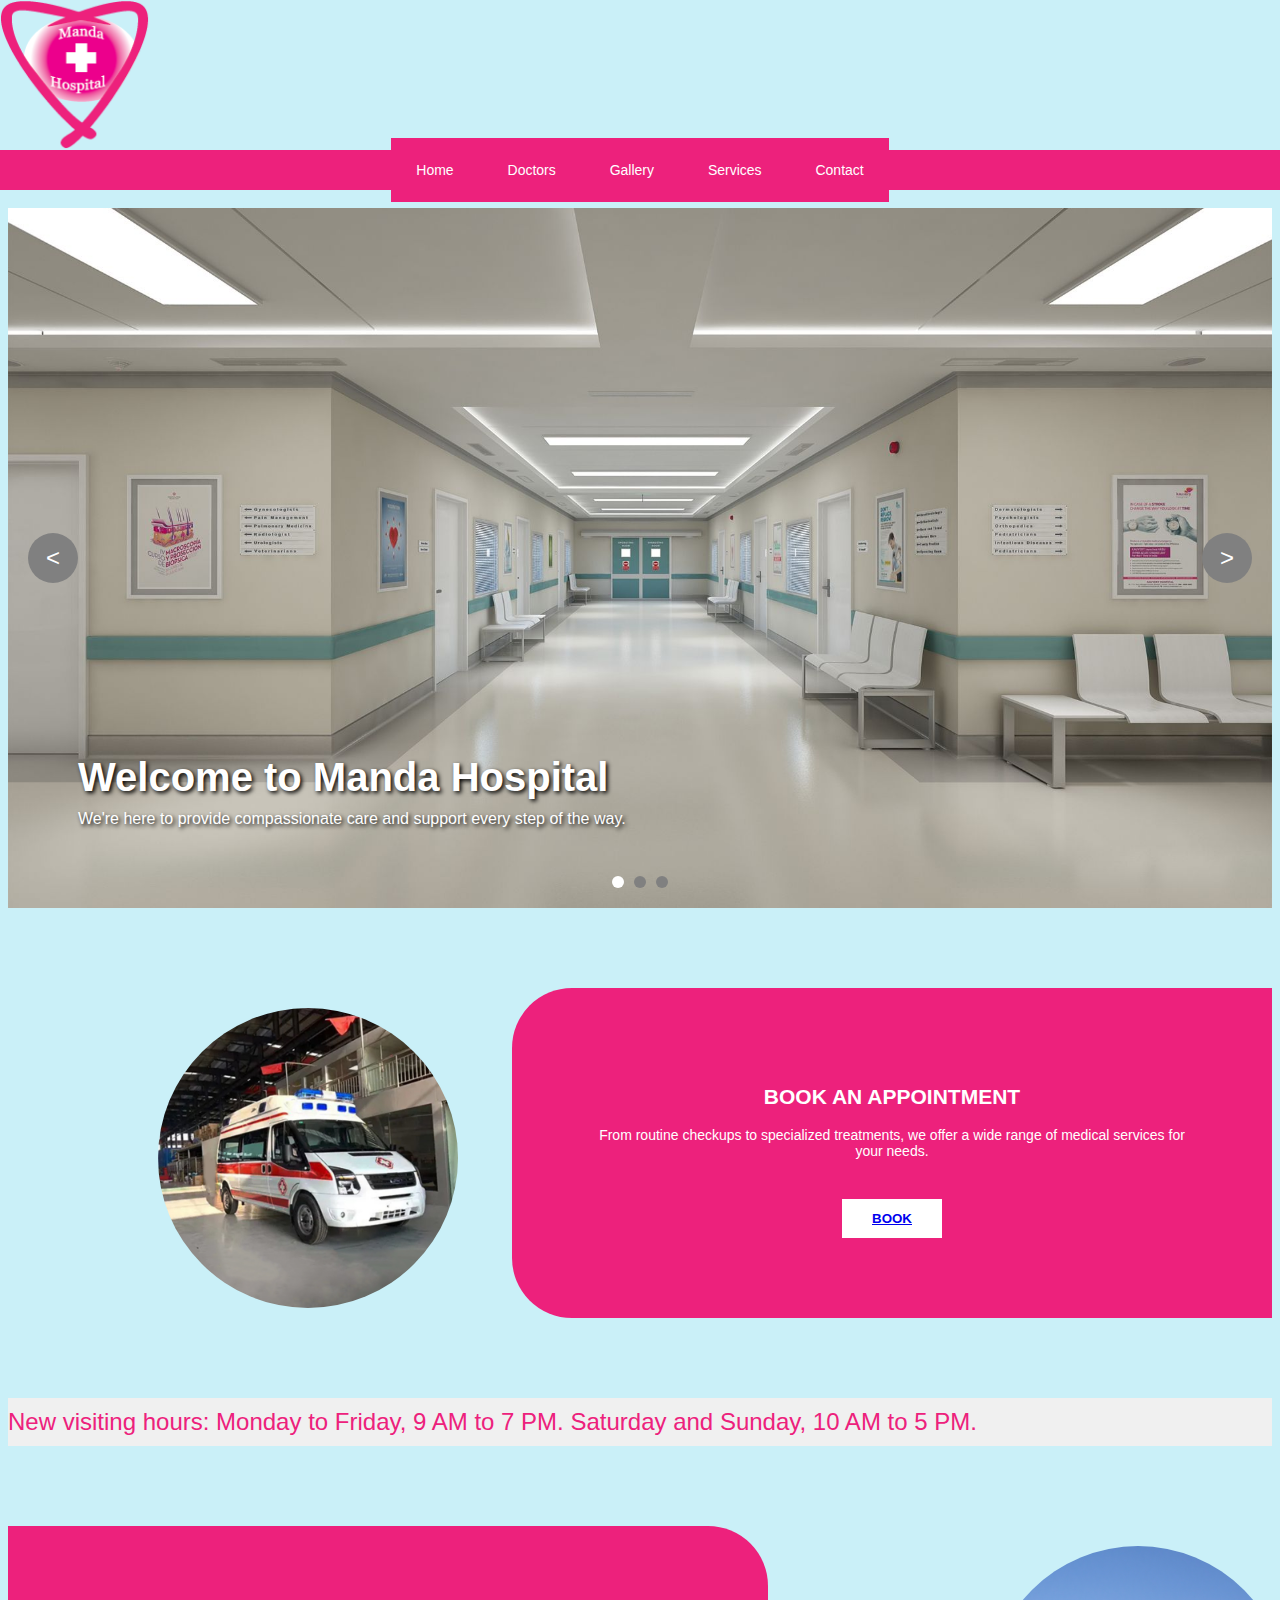
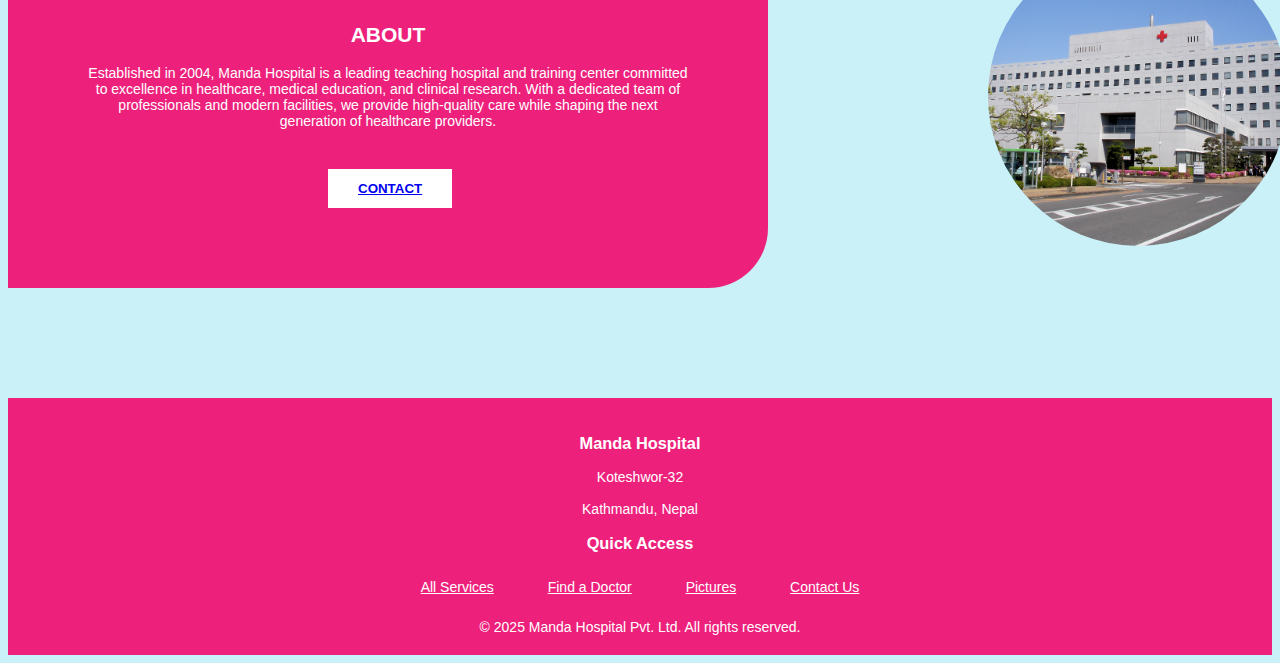
<file: index.html>
<!DOCTYPE html>
<html lang="en">
<head>
  <meta charset="UTF-8">
  <meta name="viewport" content="width=device-width, initial-scale=1.0">
  <title>Manda Hospital</title>
  <link rel="stylesheet" href="index.css">

</head>
<body>
    <header>
        <img src="Manda Hospital.png" alt="Website Logo" id="logo">
        <nav>
            <ul>
                <li><a href="index.html"><p>Home</p></a></li>
                <li><a href="doctors.html">Doctors</a></li>
                <li><a href="gallery.html">Gallery</a></li>
                <li><a href="services.html">Services</a></li>
                <li><a href="contact.html">Contact</a></li>
            </ul>
        </nav>
    </header>
    <!-- banner-slider.html -->
<div class="banner-slider-container">
    <div class="banner-slider-wrapper" id="bannerSlider">
      <div class="banner-slide">
        <img src="hospital passage banner.jpg" alt="Hospital Passage">
        <div class="banner-content">
          <h2>Welcome to Manda Hospital</h2>
          <p>We're here to provide compassionate care and support every step of the way.</p>
        </div>
      </div>
      <div class="banner-slide">
        <img src="doctors banner.jpg" alt="Doctors">
        <div class="banner-content">
          <h2>Expert Medical Team</h2>
          <p>World-class specialists dedicated to your health.</p>
        </div>
      </div>
      <div class="banner-slide">
        <img src="technology banner.jpg" alt="Room">
        <div class="banner-content">
          <h2>Advanced Medical Facilities</h2>
          <p>Latest technology for precise diagnosis and treatment.</p>
        </div>
      </div>
    </div>
    
    <div class="banner-controls">
      <button class="banner-btn prev-btn" id="bannerPrevBtn">&lt;</button>
      <button class="banner-btn next-btn" id="bannerNextBtn">&gt;</button>
    </div>
    
    <div class="banner-indicators" id="bannerIndicators">
      <!-- Indicators will be added by JavaScript -->
    </div>
  </div>
  <div style="display: flex; align-items: left; ">
    <img src="ambulance.jpg" alt="Ambulance" style="width: 300px; height: 300px; border-radius: 50%; object-fit: cover; margin: 100px 0 80px 150px;">
  
  
  <!-- appointment-box.html -->
<div class="appointment-section">
    <div class="appointment-box">
      <h2>BOOK AN APPOINTMENT</h2>
      <p>From routine checkups to specialized treatments, we offer a wide range of medical services for your needs.</p>
      <button id="bookAppointmentBtn" class="book-btn"><a href="services.html #booking">BOOK</a></button>
    </div>
  </div>
</div>

  <!--sliding text-->
  <div class="marquee-container">
    <div class="marquee-text">
        New visiting hours: Monday to Friday, 9 AM to 7 PM. Saturday and Sunday, 10 AM to 5 PM.
    </div>
  </div>
  <!--second img-->
  <div style="display: flex; align-items: right; ">
    
  
  
  <!-- about -->
<div class="about-section">
    <div class="about-box">
      <h2>ABOUT</h2>
      <p>Established in 2004, Manda Hospital is a leading teaching hospital and training center committed to excellence in healthcare, medical education, and clinical research. With a dedicated team of professionals and modern facilities, we provide high-quality care while shaping the next generation of healthcare providers.</p>
      <button id="contactus" class="contactus-btn"><a href="contact.html">CONTACT</a></button>
    </div>
  </div>
  <img src="hospital.jpg" alt="Hospital Building" style="width: 300px; height: 300px; border-radius: 50%; object-fit: cover; margin: 100px 500px 0 220px;">
</div>
   <footer>
    <h3 align="center">Manda Hospital</h3>
    <p align="center">Koteshwor-32<br><br>Kathmandu, Nepal</p>
<div class="footer-links" align="center">
<h3>Quick Access</h3>
<ul>
    <li><a href="services.html"><u>All Services</u></a></li>
    <li><a href="doctors.html"><u>Find a Doctor</u></a></li>
    <li><a href="gallery.html"><u>Pictures</u></a></li>
    <li><a href="contact.html"><u>Contact Us</u></a></li>
</ul>
</div>        
    <div class="footer-container">
        <p>© 2025 Manda Hospital Pvt. Ltd. All rights reserved.</p>
        
    </div>
   </footer>
   <script src="index.js"></script>
   </body>
   </html>
</file>
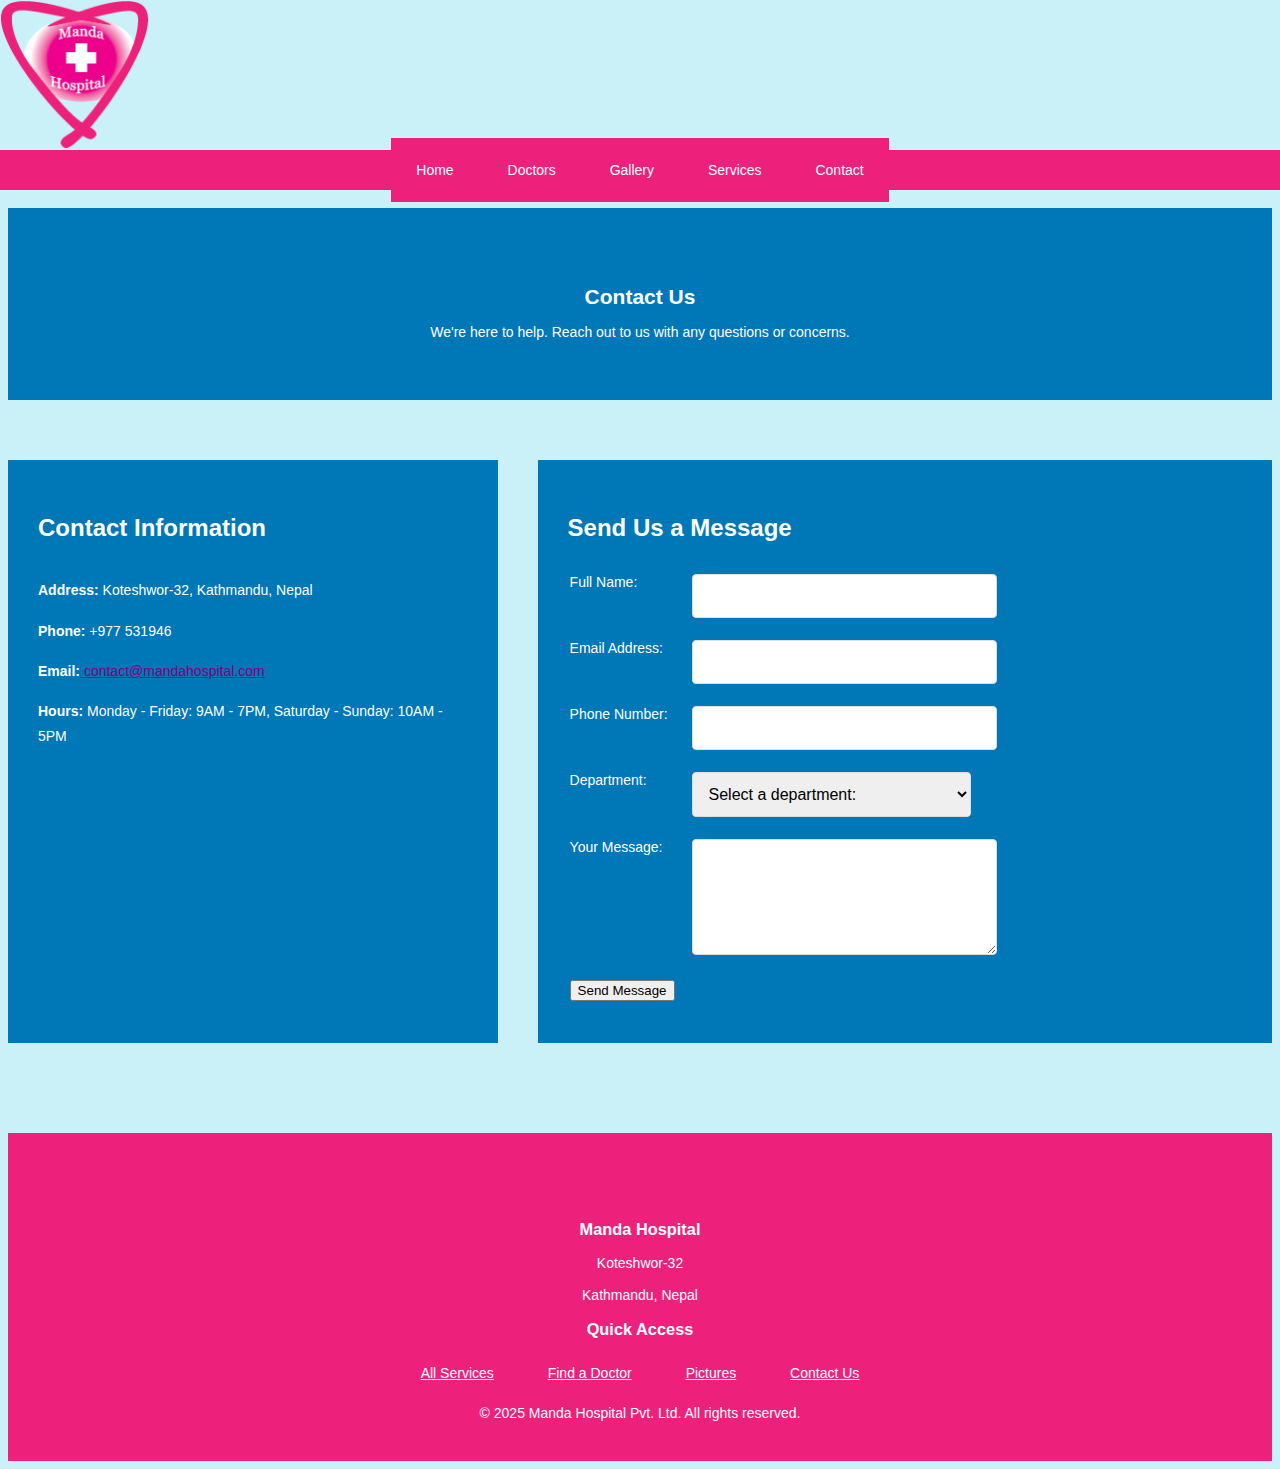
<file: contact.html>
<!DOCTYPE html>
<html lang="en">
<head>
  <meta charset="UTF-8">
  <meta name="viewport" content="width=device-width, initial-scale=1.0">
  <title>Contact</title>
  <link rel="stylesheet" href="contact.css">
</head>
<body>
    <header>
        <img src="Manda Hospital.png" alt="Website Logo" id="logo">
        <nav>
            <ul>
                <li><a href="index.html"><p>Home</p></a></li>
                <li><a href="doctors.html">Doctors</a></li>
                <li><a href="gallery.html">Gallery</a></li>
                <li><a href="services.html">Services</a></li>
                <li><a href="contact.html">Contact</a></li>
            </ul>
        </nav>
    </header>
    <main>
        <section class="contact-box">
            <div class="container">
                <h2>Contact Us</h2>
                <p>We're here to help. Reach out to us with any questions or concerns.</p>
            </div>
        </section>

        <section class="contact-info">
            <div class="container">
                <div class="info-box">
                    <h3>Contact Information</h3>
                    <br>
                    <div class="info-item">
                        <strong>Address:</strong> Koteshwor-32, Kathmandu, Nepal
                    </div>
                    <div class="info-item">
                        <strong>Phone:</strong> +977 531946
                    </div>
                    <div class="info-item">
                        <strong>Email:</strong><a href="mailto:contact@mandahospital.com" style="color: purple;"> contact@mandahospital.com</a> 
                    </div>
                    <div class="info-item">
                        <strong>Hours:</strong> Monday - Friday: 9AM - 7PM,
                        Saturday - Sunday: 10AM - 5PM<br>                        
                    </div>
                </div>

                <div class="form-box">
                    <h3>Send Us a Message</h3>
                    <form id="contactForm" action="messagereceived.html" target="_blank">
                        <table class="contact-table">
                            <tr>
                                <td><label for="name">Full Name:</label></td>
                                <td><input type="text" id="name" name="name" required></td>
                            </tr>
                            <tr>
                                <td><label for="email">Email Address:</label></td>
                                <td><input type="email" id="email" name="email" required></td>
                            </tr>
                            <tr>
                                <td><label for="phone">Phone Number:</label></td>
                                <td><input type="tel" id="phone" name="phone"></td>
                            </tr>
                            <tr>
                                <td><label for="department">Department:</label></td>
                                <td>
                                    <select id="department" name="department">
                                        <option value="">Select a department:</option>
                                        <option value="dermatology">Dermatology</option>
                                        <option value="ent">ENT</option>
                                        <option value="cardiology">Cardiology</option>
                                        <option value="gynaecology">Gynaecology</option>
                                        <option value="feedback">Feedback</option>
                                    </select>
                                </td>
                            </tr>
                            <tr>
                                <td><label for="message">Your Message:</label></td>
                                <td><textarea id="message" name="message" rows="5" required></textarea></td>
                            </tr>
                            <tr>
                                <td colspan="1" class="submit-row">
                                    <button type="submit" class="btn">Send Message</button>
                                </td>
                            </tr>
                        </table>
                    </form>
                </div>
            </div>
        </section>
        </section>

    </main>

    <footer>
   <footer>
    <h3 align="center">Manda Hospital</h3>
    <p align="center">Koteshwor-32<br><br>Kathmandu, Nepal</p>
<div class="footer-links" align="center">
<h3>Quick Access</h3>
<ul>
    <li><a href="services.html"><u>All Services</u></a></li>
    <li><a href="doctors.html"><u>Find a Doctor</u></a></li>
    <li><a href="gallery.html"><u>Pictures</u></a></li>
    <li><a href="contact.html"><u>Contact Us</u></a></li>
</ul>
</div>        
    <div class="footer-container">
        <p>© 2025 Manda Hospital Pvt. Ltd. All rights reserved.</p>
        
    </div>
   </footer>
   <script src="contact.js"></script>
   </body>
   </html>
</file>
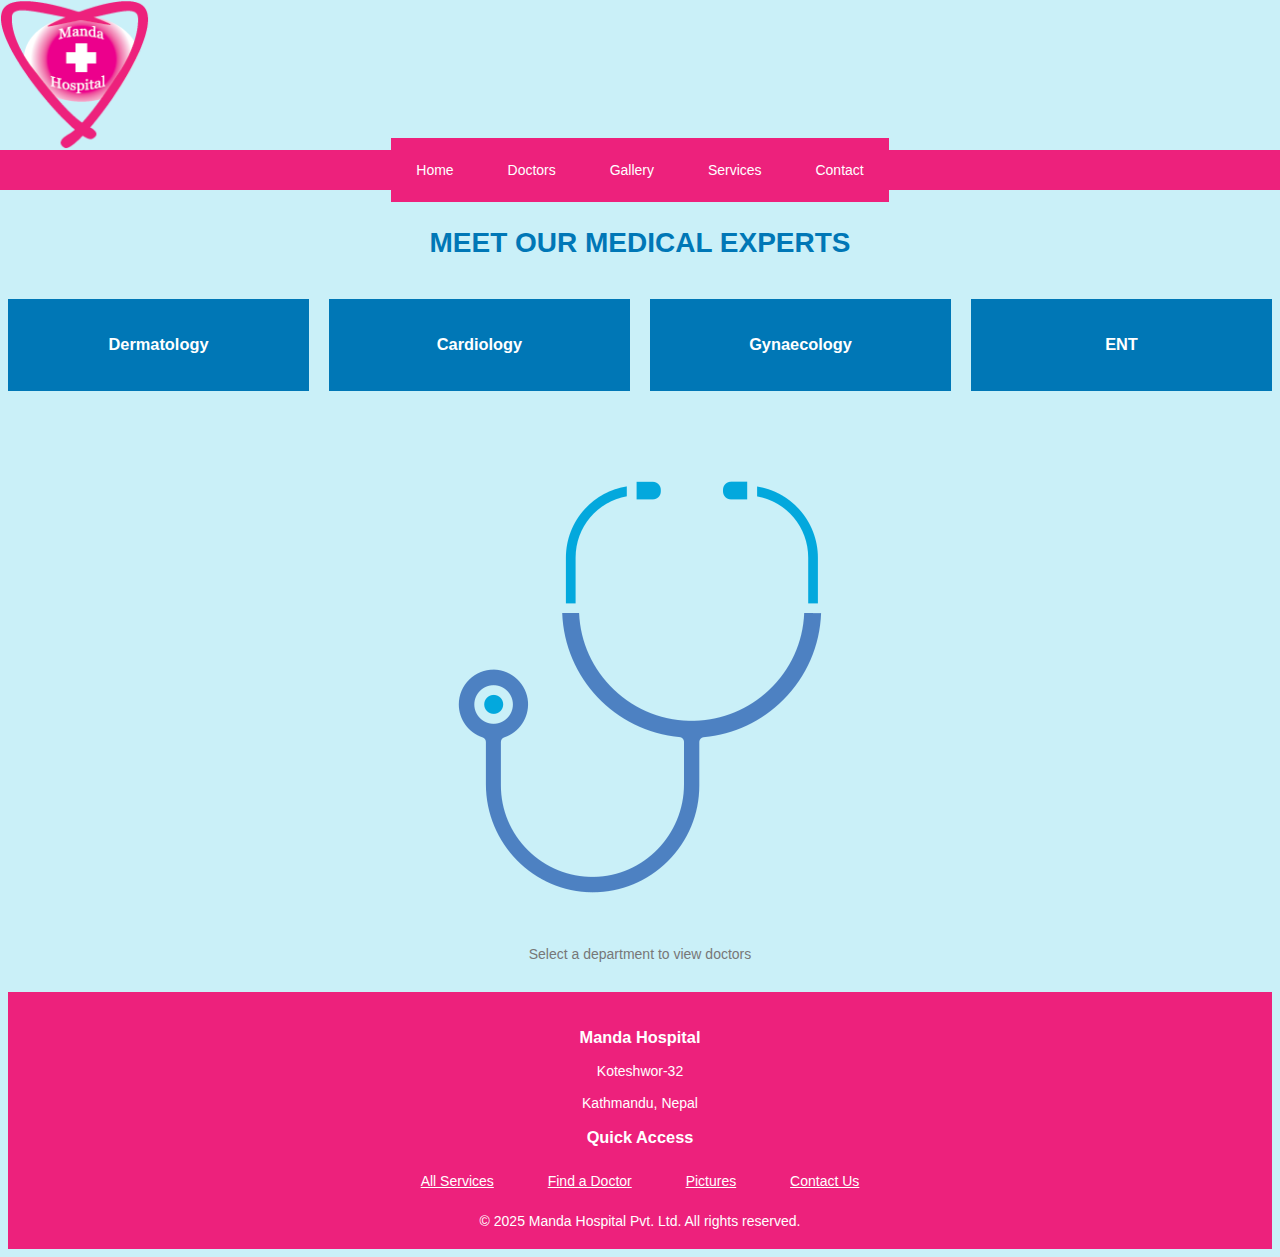
<file: doctors.html>
<!DOCTYPE html>
<html lang="en">
<head>
  <meta charset="UTF-8">
  <meta name="viewport" content="width=device-width, initial-scale=1.0">
  <title>Doctors</title>
  <link rel="stylesheet" href="doctors.css">
</head>
<body>
    <header>
        <img src="Manda Hospital.png" alt="Website Logo" id="logo">
        <nav>
            <ul>
                <li><a href="index.html"><p>Home</p></a></li>
                <li><a href="doctors.html">Doctors</a></li>
                <li><a href="gallery.html">Gallery</a></li>
                <li><a href="services.html">Services</a></li>
                <li><a href="contact.html">Contact</a></li>
            </ul>
        </nav>
    </header>
    <h1 style="color: #0077b6;"> <center>MEET OUR MEDICAL EXPERTS</center></h1>
    <!--doctors-->
    <div class="department-boxes">
        <div class="department" data-department="dermatology">
            <h3>Dermatology</h3>
        </div>
        <div class="department" data-department="cardiology">
            <h3>Cardiology</h3>
        </div>
        <div class="department" data-department="gynaecology">
            <h3>Gynaecology</h3>
        </div>
        <div class="department" data-department="ent">
            <h3>ENT</h3>
        </div>
    </div>
    
    <div class="doctors-container" id="doctorsContainer">
        <p class="initial-message">
            <img src="sthetoscope.png"> <br>
            Select a department to view doctors</p>
    </div>
</div>
   <footer>
    <h3 align="center">Manda Hospital</h3>
    <p align="center">Koteshwor-32<br><br>Kathmandu, Nepal</p>
<div class="footer-links" align="center">
<h3>Quick Access</h3>
<ul>
    <li><a href="services.html"><u>All Services</u></a></li>
    <li><a href="doctors.html"><u>Find a Doctor</u></a></li>
    <li><a href="gallery.html"><u>Pictures</u></a></li>
    <li><a href="contact.html"><u>Contact Us</u></a></li>
</ul>
</div>        
    <div class="footer-container">
        <p>© 2025 Manda Hospital Pvt. Ltd. All rights reserved.</p>
        
    </div>
   </footer>
   
   <script src="doctors.js"></script>
   </body>
   </html>
</file>
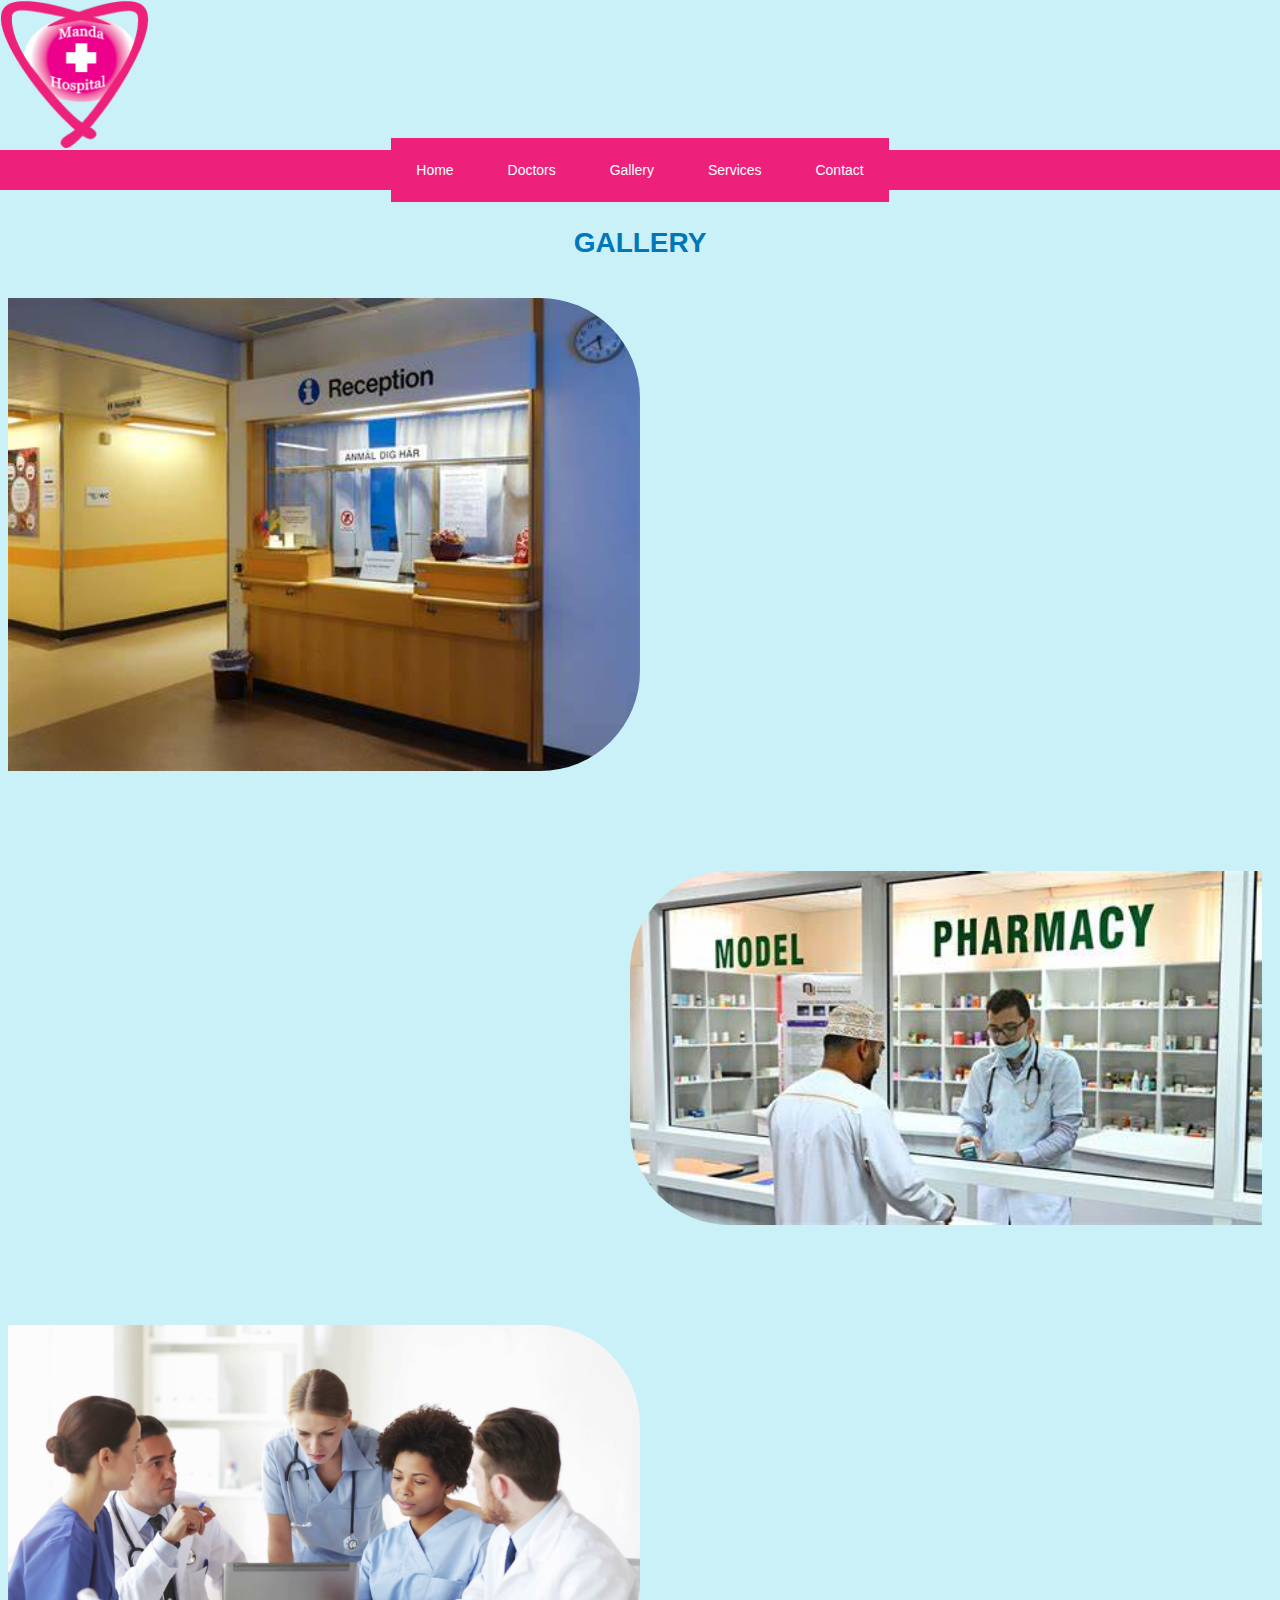
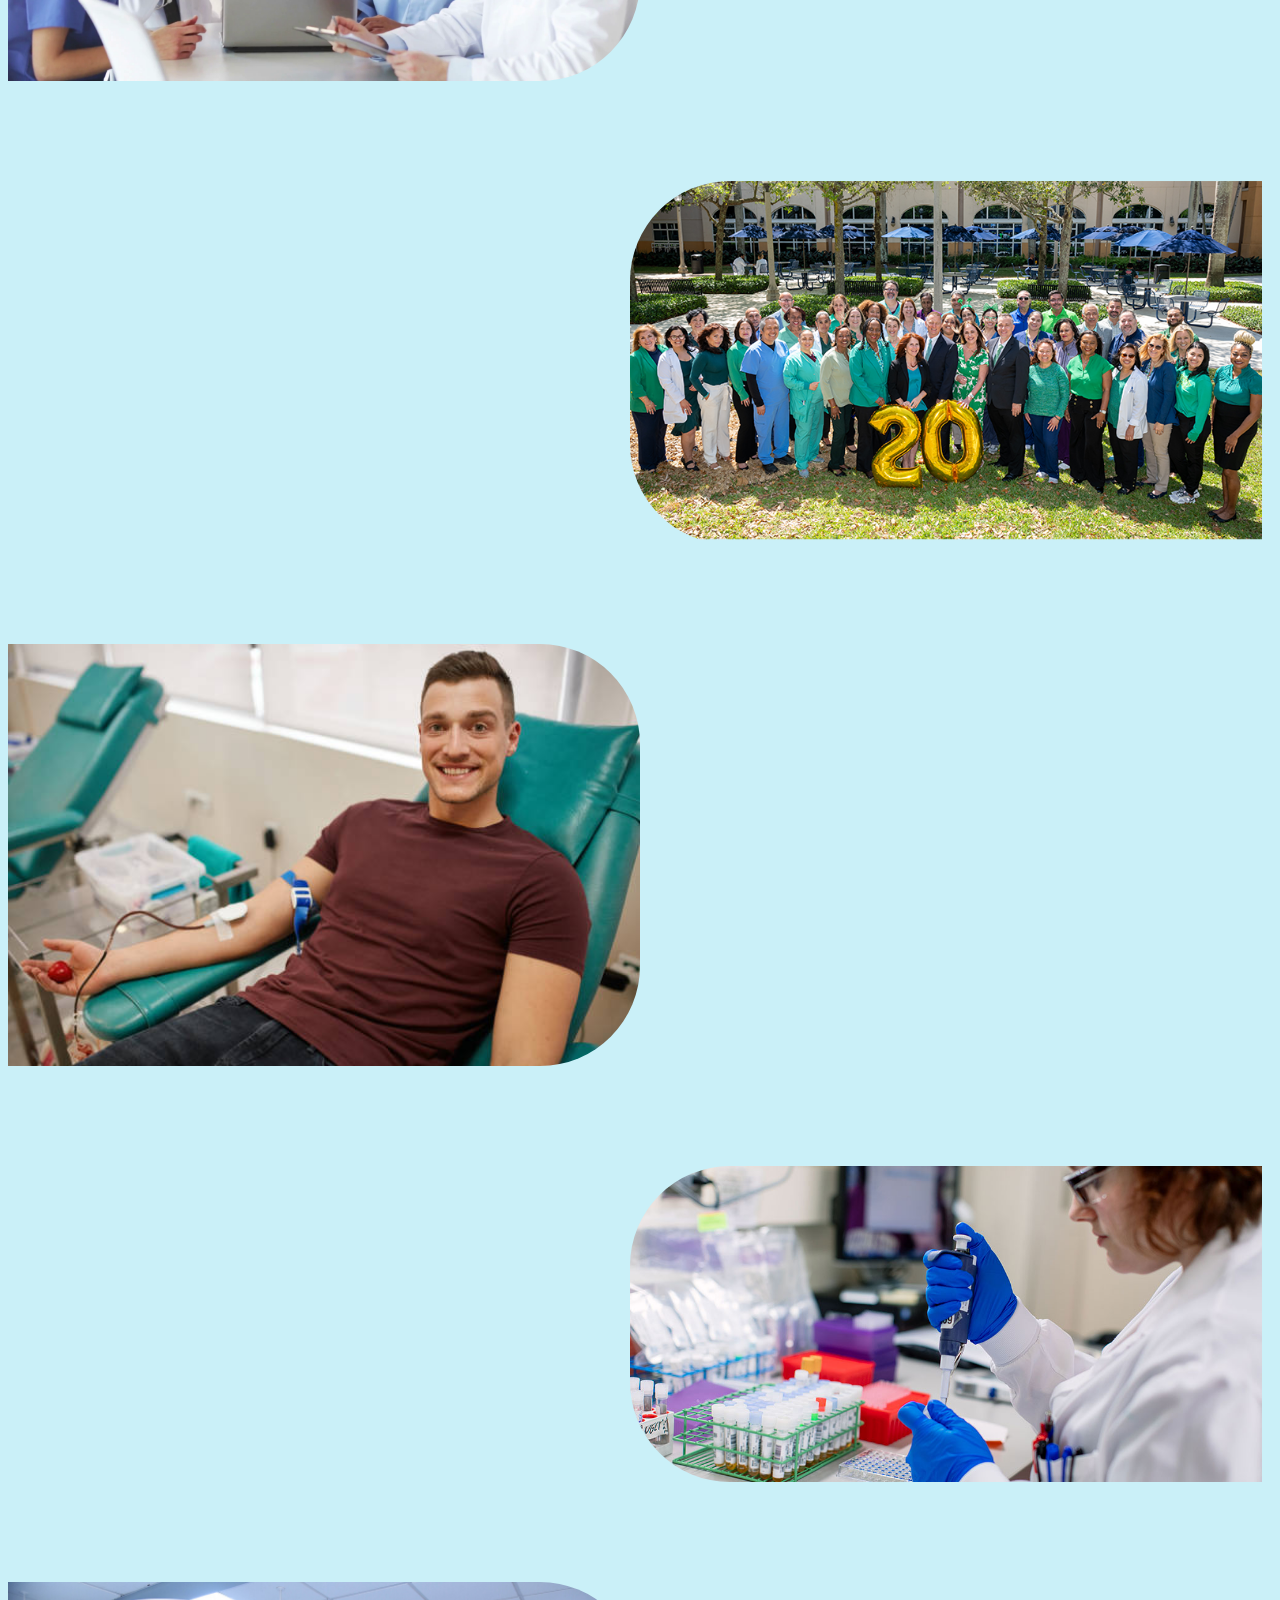
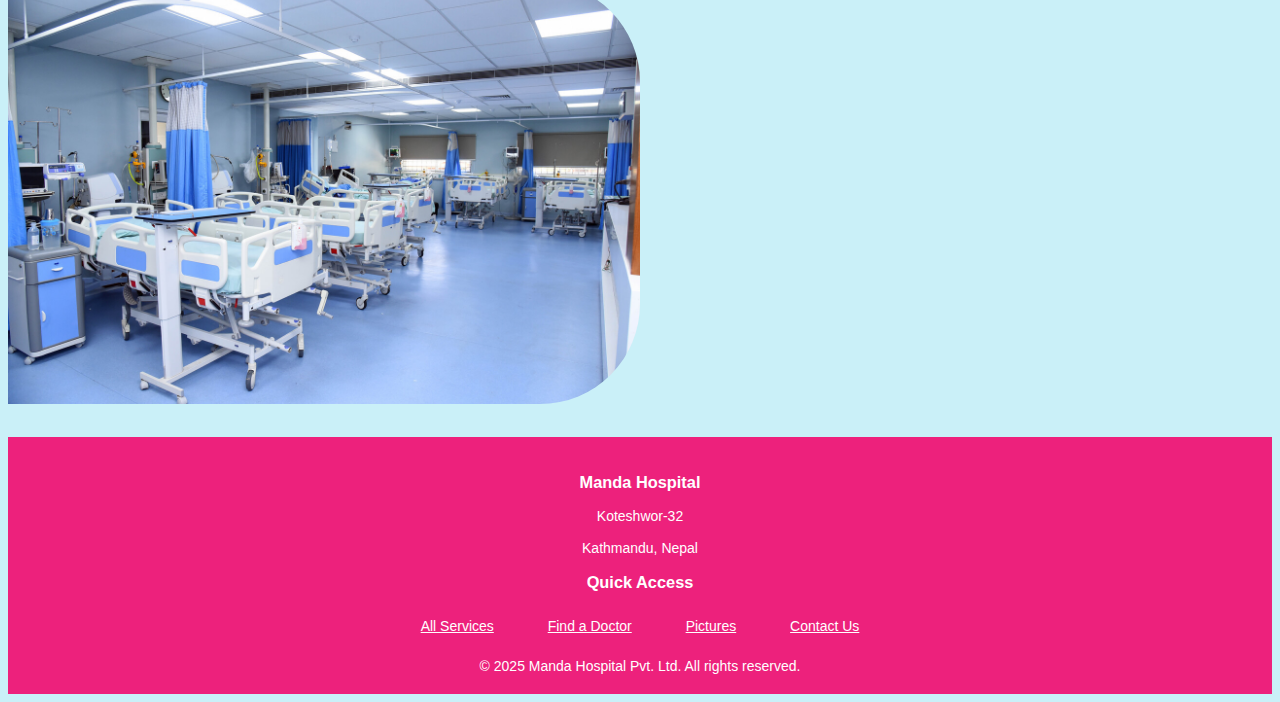
<file: gallery.html>
<!DOCTYPE html>
<html lang="en">
<head>
  <meta charset="UTF-8">
  <meta name="viewport" content="width=device-width, initial-scale=1.0">
  <title>Gallery</title>
  <link rel="stylesheet" href="gallery.css">
</head>
<body>
    <header>
        <img src="Manda Hospital.png" alt="Website Logo" id="logo">
        <nav>
            <ul>
                <li><a href="index.html"><p>Home</p></a></li>
                <li><a href="doctors.html">Doctors</a></li>
                <li><a href="gallery.html">Gallery</a></li>
                <li><a href="services.html">Services</a></li>
                <li><a href="contact.html">Contact</a></li>
            </ul>
        </nav>
    </header>

    <h1 style="color: #0077b6;"> <center>GALLERY</center></h1>
<!--pics-->

<a href="reception.jpg"> <img src="reception.jpg" width="50%" height="50%" alt="Reception" title="Reception" style="float: left; margin: 20px 10px 100px 0; border-radius: 0 100px 100px 0;"></a>
<br>
<a href="pharmacy.jpg"><img src="pharmacy.jpg" width ="50%" height="50%" alt="Pharmacy" title="Pharmacy" style="float: right; margin: 0 10px 100px 0; border-radius: 100px 0px 0px 100px;"></a><br>
<a href="meeting.png"> <img src="meeting.png" width="50%" height="50%" alt="Meeting" title="Meeting" style="float: left; margin: 0 10px 100px 0; border-radius: 0 100px 100px 0;"></a><br>
<a href="anniversary.png"><img src="anniversary.png" width ="50%" height="50%" alt="20th Anniversary" title="20th Anniversary" style="float: right; margin: 0 10px 100px 0;border-radius: 100px 0px 0px 100px;"></a><br>
<a href="blooddonation.jpg"> <img src="blooddonation.jpg" width="50%" height="50%" alt="Blood Donation Campaign" title="Blood Donation Campaign" style="float: left; margin: 0 10px 100px 0; border-radius: 0 100px 100px 0;"></a><br>
<a href="lab.jpg"><img src="lab.jpg" width ="50%" height="50%" alt="Lab" title="Lab" style="float: right; margin: 0 10px 100px 0;border-radius: 100px 0px 0px 100px;"></a><br>
<a href="icu.jpg"> <img src="icu.jpg" width="50%" height="50%" alt="ICU" title="ICU" style="border-radius: 0 100px 100px 0;" 
    ></a>

   <footer>
    <h3 align="center">Manda Hospital</h3>
    <p align="center">Koteshwor-32<br><br>Kathmandu, Nepal</p>
<div class="footer-links" align="center">
<h3>Quick Access</h3>
<ul>
    <li><a href="services.html"><u>All Services</u></a></li>
    <li><a href="doctors.html"><u>Find a Doctor</u></a></li>
    <li><a href="gallery.html"><u>Pictures</u></a></li>
    <li><a href="contact.html"><u>Contact Us</u></a></li>
</ul>
</div>        
    <div class="footer-container">
        <p>© 2025 Manda Hospital Pvt. Ltd. All rights reserved.</p>
        
    </div>
   </footer>
   </body>
   </html>
</file>
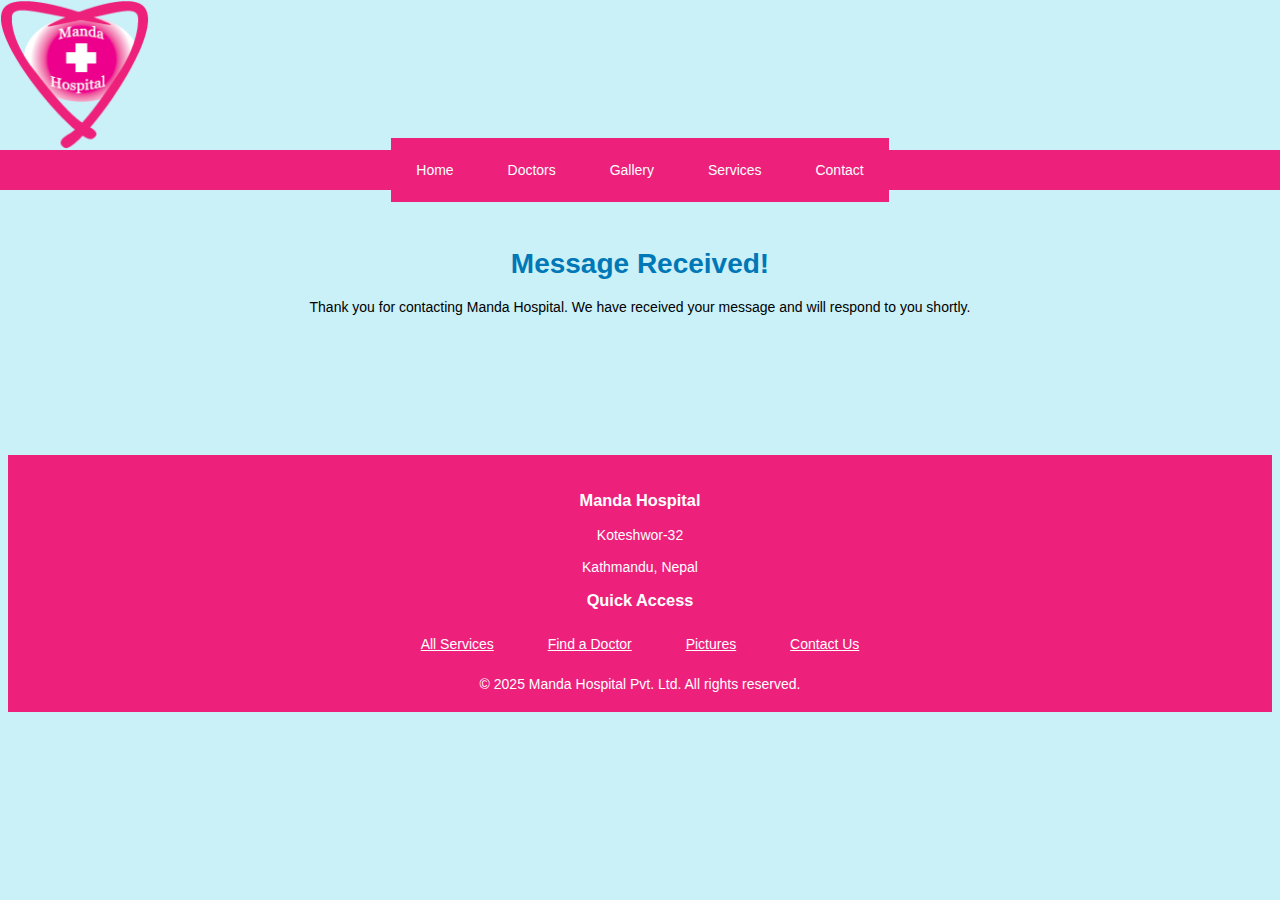
<file: messagereceived.html>
<!DOCTYPE html>
<html lang="en">
<head>
    <meta charset="UTF-8">
    <meta name="viewport" content="width=device-width, initial-scale=1.0">
    <title>Message Received - Manda Hospital</title>
    <link rel="stylesheet" href="contact.css">
</head>
<body>
    <header>
        <img src="Manda Hospital.png" alt="Website Logo" id="logo">
        <nav>
            <ul>
                <li><a href="index.html"><p>Home</p></a></li>
                <li><a href="doctors.html">Doctors</a></li>
                <li><a href="gallery.html">Gallery</a></li>
                <li><a href="services.html">Services</a></li>
                <li><a href="contact.html">Contact</a></li>
            </ul>
        </nav>
    </header>
    <div class="message received-page">
        <div class="message received-container">
            <div class="message received-icon"></div>
            <h1 style="color: #0077b6; text-align: center; margin-top: 40px;">Message Received!</h1>
            <p align="center">Thank you for contacting Manda Hospital. We have received your message and will respond to you shortly.</p>
       <br>
       <br>
       <br>
       <br>
       <br>
       <br>
        </div>
    </div>
    <footer>
        <h3 align="center">Manda Hospital</h3>
        <p align="center">Koteshwor-32<br><br>Kathmandu, Nepal</p>
    <div class="footer-links" align="center">
    <h3>Quick Access</h3>
    <ul>
        <li><a href="services.html"><u>All Services</u></a></li>
        <li><a href="doctors.html"><u>Find a Doctor</u></a></li>
        <li><a href="gallery.html"><u>Pictures</u></a></li>
        <li><a href="contact.html"><u>Contact Us</u></a></li>
    </ul>
    </div>        
        <div class="footer-container">
            <p>© 2025 Manda Hospital Pvt. Ltd. All rights reserved.</p>
            
        </div>
       </footer>
</body>
</html>
</file>
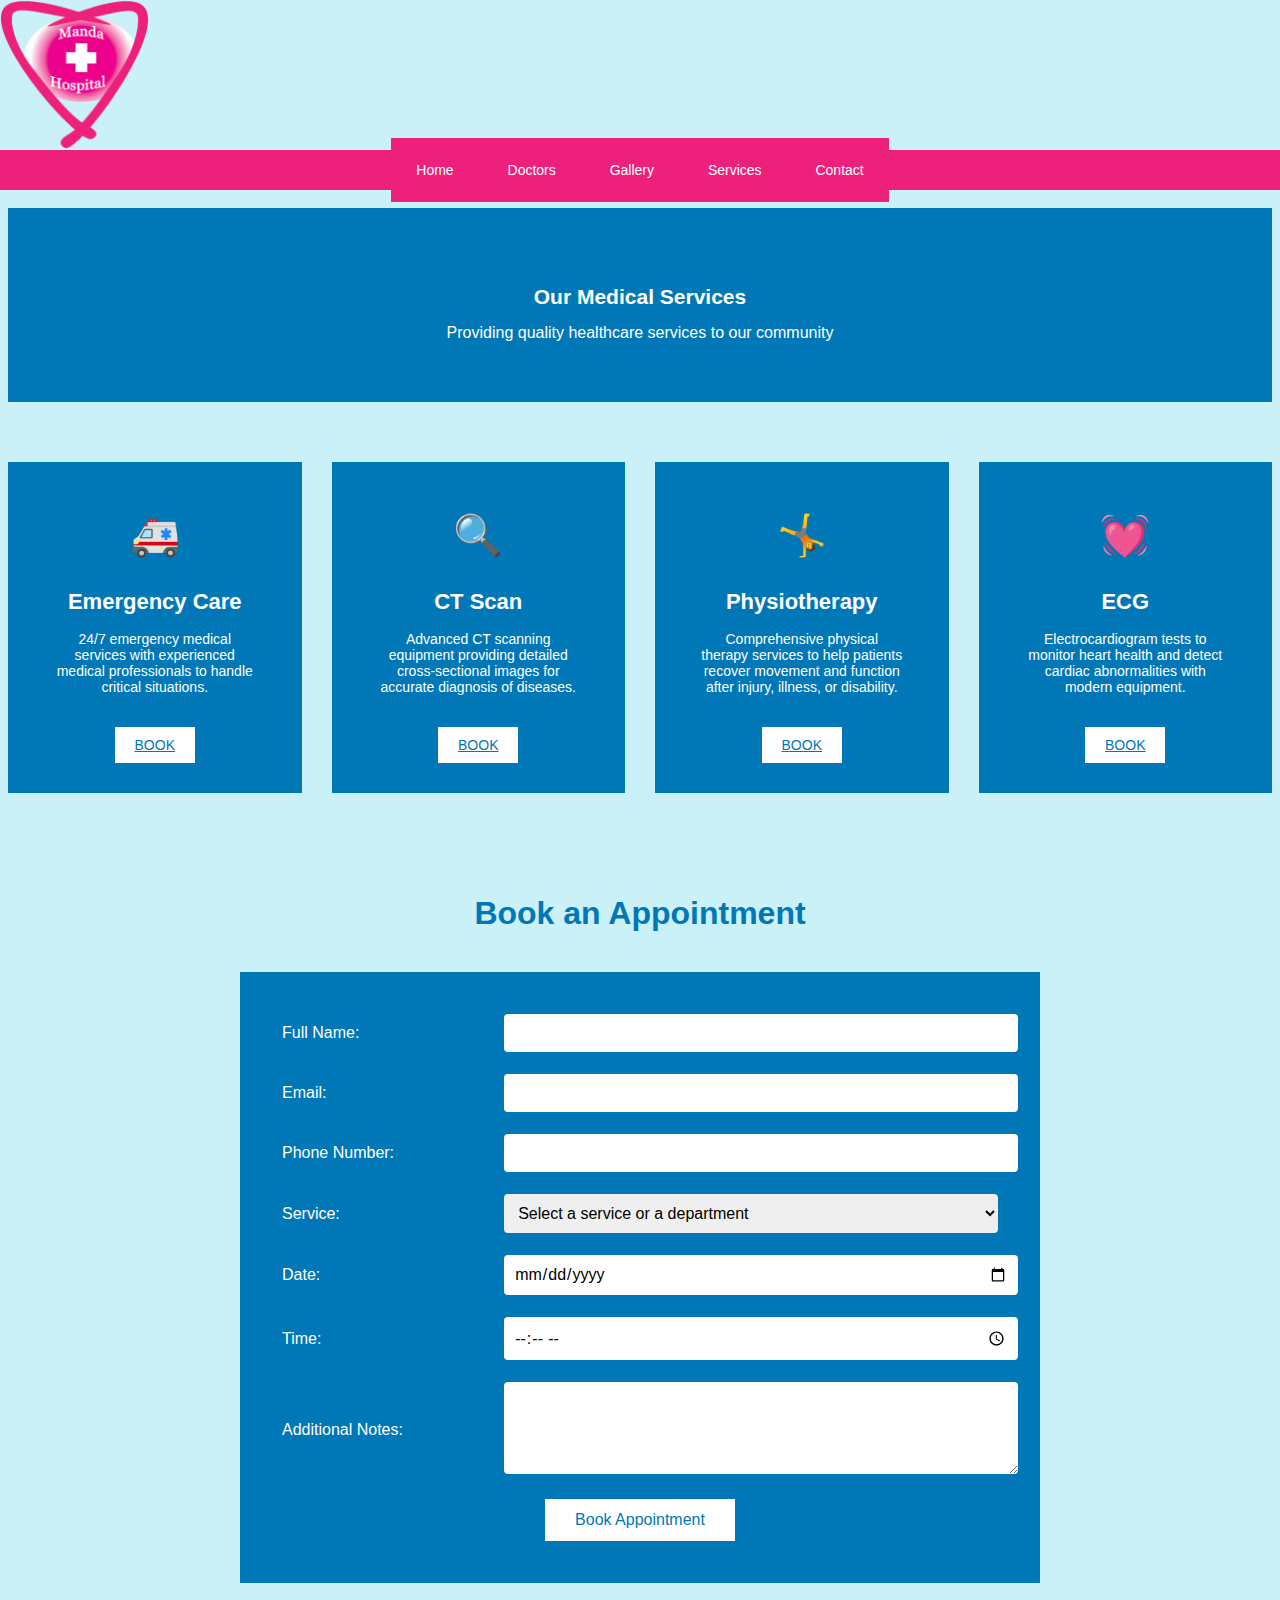
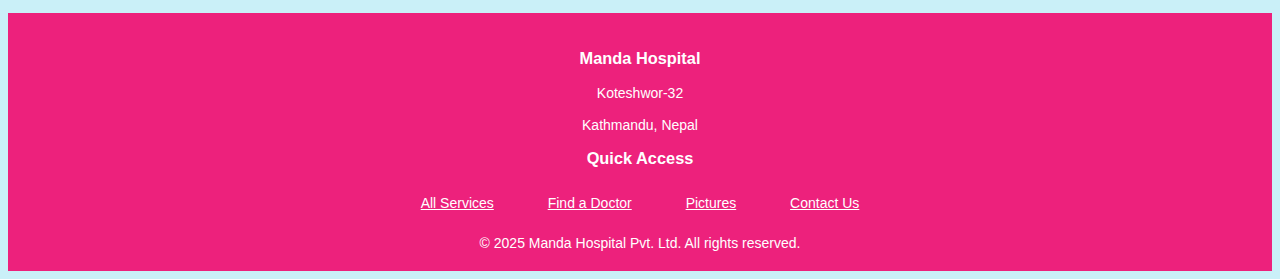
<file: services.html>
<!DOCTYPE html>
<html lang="en">
<head>
  <meta charset="UTF-8">
  <meta name="viewport" content="width=device-width, initial-scale=1.0">
  <title>Services</title>
  <link rel="stylesheet" href="services.css">
</head>
<body>
    <header>
        <img src="Manda Hospital.png" alt="Website Logo" id="logo">
        <nav>
            <ul>
                <li><a href="index.html"><p>Home</p></a></li>
                <li><a href="doctors.html">Doctors</a></li>
                <li><a href="gallery.html">Gallery</a></li>
                <li><a href="services.html">Services</a></li>
                <li><a href="contact.html">Contact</a></li>
            </ul>
        </nav>
    </header>
    <section class="title">
        <div class="container">
            <h2>Our Medical Services</h2>
            <p>Providing quality healthcare services to our community</p>
        </div>
    </section>

    <section class="services">
        <div class="container">
            <div class="services-grid">
                <div class="service-card" id="emergency">
                    <div class="icon">🚑</div>
                    <h4>Emergency Care</h4>
                    <p>24/7 emergency medical services with experienced medical professionals to handle critical situations.</p>
                    <br>
                    <a href="#booking" class="btn">BOOK</a>
                </div>
                <div class="service-card" id="ct-scan">
                    <div class="icon">🔍</div>
                    <h4>CT Scan</h4>
                    <p>Advanced CT scanning equipment providing detailed cross-sectional images for accurate diagnosis of diseases.</p>
                    <br>
                    <a href="#booking" class="btn">BOOK</a>
                </div>
                <div class="service-card" id="physiotherapy">
                    <div class="icon">🤸</div>
                    <h4>Physiotherapy</h4>
                    <p>Comprehensive physical therapy services to help patients recover movement and function after injury, illness, or disability.</p>
                    <br>
                    <a href="#booking" class="btn">BOOK</a>
                </div>
                <div class="service-card" id="ecg">
                    <div class="icon">💓</div>
                    <h4>ECG</h4>
                    <p>Electrocardiogram tests to monitor heart health and detect cardiac abnormalities with modern equipment.</p>
                    <br>
                    <a href="#booking" class="btn">BOOK</a>
                </div>
            </div>
        </div>
    </section>

    <section class="booking" id="booking">
        <div class="container">
            <h4>Book an Appointment</h4>
            <form id="appointment-form">
                <table class="booking-table">
                    <tr>
                        <td><label for="full-name">Full Name:</label></td>
                        <td><input type="text" id="full-name" name="full-name" required></td>
                    </tr>
                    <tr>
                        <td><label for="email">Email:</label></td>
                        <td><input type="email" id="email" name="email" required></td>
                    </tr>
                    <tr>
                        <td><label for="phone">Phone Number:</label></td>
                        <td><input type="tel" id="phone" name="phone" required></td>
                    </tr>
                    <tr>
                        <td><label for="service">Service:</label></td>
                        <td>
                            <select id="service" name="service" required>
                                <option value="">Select a service or a department</option>
                                <option value="emergency">Emergency Care</option>
                                <option value="ct-scan">CT Scan</option>
                                <option value="physiotherapy">Physiotherapy</option>
                                <option value="ecg">ECG</option>
                                <option value="dermatology">Dermatology</option>
                                <option value="ent">ENT</option>
                                <option value="cardiology">Cardiology</option>
                                <option value="gynaecology">Gynaecology</
                            </select>
                        </td>
                    </tr>
                    <tr>
                        <td><label for="date">Date:</label></td>
                        <td><input type="date" id="date" name="date" required></td>
                    </tr>
                    <tr>
                        <td><label for="time">Time:</label></td>
                        <td><input type="time" id="time" name="time" required></td>
                    </tr>
                    <tr>
                        <td><label for="notes">Additional Notes:</label></td>
                        <td><textarea id="notes" name="notes" rows="4"></textarea></td>
                    </tr>
                    <tr>
                        <td colspan="2" class="submit-row">
                            <button type="submit" class="btn btn-submit">Book Appointment</button>
                        </td>
                    </tr>
                </table>
            </form>
        </div>
    </section>

    <footer>
                        <h3 align="center">Manda Hospital</h3>
                        <p align="center">Koteshwor-32<br><br>Kathmandu, Nepal</p>
                <div class="footer-links" align="center">
                    <h3>Quick Access</h3>
                    <ul>
                        <li><a href="services.html"><u>All Services</u></a></li>
                        <li><a href="doctors.html"><u>Find a Doctor</u></a></li>
                        <li><a href="gallery.html"><u>Pictures</u></a></li>
                        <li><a href="contact.html"><u>Contact Us</u></a></li>
                    </ul>
                </div>        
    <div class="footer-container">
        <p>© 2025 Manda Hospital Pvt. Ltd. All rights reserved.</p>
    </div>
   </footer>
<script src="services.js"></script>
   </body>
   </html>
</file>
<file: index.css>
#logo {
  width: 150px; 
  height: 150px; 
  display: block; 
  margin-left: 0;
  margin-right: auto;
}
nav
{
  background-color: #ED217C;
  height: 40px;
  display: flex;
justify-content: center;
align-items: center;
}
header {
  position: fixed;
  top: 0;
  left: 0;
  width: 100%;
  background-color: #CAF0F8;
  z-index: 1000; 
}

    body
    {
      font-size: 14px;
      font-family: Arial, sans-serif;
      padding-top:170px;
      background-color: #CAF0F8;
    }
    ul
    {
      padding:0;
      list-style: none;
      background: #ED217C;
    }
    ul li
    {
      display: inline-block;
    }
    ul li a
    {
      display: block;
      padding:10px 25px;
      color: white;
      text-decoration: none;
    }
    ul li a:hover
    {
      color: #ED217C;
      background: white;
    }

footer {
    background-color: #ED217C;
    color: white;
    padding: 20px 0;
    margin-top: 30px;
}

.footer-container {
    max-width: 1200px;
    margin: 0 auto;
    display: flex;
    justify-content: center;
    align-items: center;
    flex-wrap: wrap;
    padding: 0 20px;
    text-align: center;
}
.footer-container p{
    margin: 0;
}


.banner-slider-container {
    position: relative;
    width: 100%;
    height: 700px;
    overflow: hidden;
    margin: 30px auto 0;
  }
  
  .banner-slider-wrapper {
    display: flex;
    width: 100%;
    height: 100%;
  }
  
  .banner-slide {
    min-width: 100%;
    height: 100%;
    position: relative;
  }
  
  .banner-slide img {
    width: 100%;
    height: 100%;
    object-fit: cover;
  }
  
  
  .banner-content {
    position: absolute;
    bottom: 60px;
    left: 50px; 
    width: 50%; 
    padding: 20px;
    color: #fff;
    text-shadow: 2px 2px 4px black; 
  }
  
  .banner-content h2 {
    margin: 0 0 10px 0;
    font-size: 40px;
    font-weight: 700;
  }
  
  .banner-content p {
    margin: 0;
    font-size: 16px;
  }
  
  .banner-controls {
    position: absolute;
    top: 50%;
    width: 100%;
    display: flex;
    justify-content: space-between;
    transform: translateY(-50%);
    padding: 0 20px;
    box-sizing: border-box;
  }
  
  .banner-btn {
    background-color: grey;
    color: white;
    border: none;
    width: 50px;
    height: 50px;
    border-radius: 50%;
    font-size: 1.5rem;
    display: flex;
    align-items: center;
    justify-content: center;
    cursor: pointer;
    transition: background-color 0.3s;
  }
  
  .banner-btn:hover {
    background-color: #ED217C;
  }
  
  .banner-indicators {
    position: absolute;
    bottom: 20px;
    width: 100%;
    display: flex;
    justify-content: center;
    gap: 10px;
  }
  
  .banner-indicator {
    width: 12px;
    height: 12px;
    border-radius: 50%;
    background-color: grey;
    cursor: pointer;
    transition: background-color 0.3s;
  }
  
  .banner-indicator.active {
    background-color: white;
  }
  
  
  @media (max-width: 768px) {
    .banner-slider-container {
      height: 350px;
      margin-top: 20px; 
    }
    
    .banner-content {
      left: 30px;
      width: 70%;
    }
    
    .banner-content h2 {
      font-size: 1.8rem;
    }
    
    .banner-content p {
      font-size: 1rem;
    }
    
    .banner-btn {
      width: 40px;
      height: 40px;
      font-size: 1.2rem;
    }
  }
  
  @media (max-width: 480px) {
    .banner-slider-container {
      height: 250px;
      margin-top: 15px; 
    }
    
    .banner-content {
      left: 20px;
      bottom: 40px;
      padding: 15px;
      width: 80%;
    }
    
    .banner-content h2 {
      font-size: 24px;
    }
  }
  /* appointment-box.css */
.appointment-section {
    width: 100%;
    display: flex;
    justify-content: right;
    padding: 80px 0px;
    box-sizing: border-box;
  }
  
  .appointment-box {
    background-color: #ED217C;
    color: white;
    width: 600px;
    padding: 80px;
    border-radius: 60px 0px 0px 60px;
    
  }
  
  .appointment-box h2 {
text-align: center;
  }
  
  .appointment-box p {
    margin: 0 0 40px 0;
   text-align: center;
  }
  
  .book-btn {
    background-color: white;
    color: #ED217C;
    border: none;
    padding: 12px 30px;
    font-weight: bold;
    cursor: pointer;
   margin: 0px 250px;
  }
  
  .book-btn:hover {
    background-color: grey;
    color: white;
  }

      /* Container for the sliding text */
      .marquee-container {
        width: 100%;
        overflow: hidden; /* Hide the content outside the container */
        background-color: #f0f0f0;
        padding: 10px 0;
        margin: 0 0 0px 0;
      }
  
      /* Styling the sliding text */
      .marquee-text {
        white-space: nowrap;
        animation: slide 25s linear infinite; 
        font-size: 24px;
        font-family: Arial, sans-serif;
        color: #ED217C;
      }
  
      /* Animation of slider definition */
      @keyframes slide {
        from {
          transform: translateX(100%); /* Start from right */
        }
        to {
          transform: translateX(-100%); /* End at left */
        }
      }
        /* about-box.css */
.about-section {
  width: 100%;
  display: flex;
  justify-content: left;
  padding: 80px 0px;
  box-sizing: border-box;
}

.about-box {
  background-color: #ED217C;
  color: white;
  width: 600px;
  padding: 80px;
  border-radius: 0px 60px 60px 0px;
  
}

.about-box h2 {
text-align: center;
}

.about-box p {
  margin: 0 0 40px 0;
 text-align: center;
}

.contactus-btn {
  background-color: white;
  color: #ED217C;
  border: none;
  padding: 12px 30px;
  font-weight: bold;
  cursor: pointer;
 margin: 0px 240px;
}

.contactus-btn:hover {
  background-color: grey;
  color: white;
}
</file>
<file: contact.css>
#logo {
  width: 150px; 
  height: 150px; 
  display: block; 
  margin-left: 0;
  margin-right: auto;
}
nav
{
  background-color: #ED217C;
  height: 40px;
  display: flex;
justify-content: center;
align-items: center;
}
header {
  position: fixed;
  top: 0;
  left: 0;
  width: 100%;
  background-color: #CAF0F8;
  z-index: 1000; 
}
    body
    {
      font-size: 14px;
      font-family: Arial, sans-serif;
      background-color: #CAF0F8;
      padding-top: 200px;
    }
    ul
    {
      padding:0;
      list-style: none;
      background: #ED217C;
    }
    ul li
    {
      display: inline-block;
    }
    ul li a
    {
      display: block;
      padding:10px 25px;
      color: white;
      text-decoration: none;
    }
    ul li a:hover
    {
      color: #ED217C;
      background: white;
    }
/* Footer Styles */
footer {
    background-color: #ED217C;
    color: white;
    padding: 20px 0;
    margin-top: 30px;
}

.footer-container {
    max-width: 1200px;
    margin: 0 auto;
    display: flex;
    justify-content: center;
    align-items: center;
    flex-wrap: wrap;
    padding: 0 20px;
    text-align: center;
}
.footer-container p{
    margin: 0;
}
/* Contact box Section */
.contact-box {
    background-color: #0077b6;
    color: #fff;
    padding: 60px 0;
    text-align: center;
}

.contact-box h2 {
  
    margin-bottom: 15px;
}

.contact-box p {
    font-size: 16 px;
    max-width: 700px;
    margin: 0 auto;
}

/* Contact Info Section */
.contact-info {
    padding: 60px 0;
}

.contact-info .container {
    display: grid;
    grid-template-columns: 1fr 1.5fr;
    gap: 40px;
}

.info-box, .form-box {
    background-color: #0077b6;
    color: white;
    padding: 30px;
}

.info-box h3, .form-box h3 {
    color: white;
    margin-bottom: 20px;
    font-size: 24px;
}

.info-item {
    margin-bottom: 15px;
    line-height: 1.8;
}

.contact-table td {
  padding: 10px 0;
  vertical-align: top;
}

.contact-table td:first-child {
  width: 30%;
  padding-right: 15px;
}

.contact-table label {
  font-weight: 500;
}

.inline-label {
  display: inline;
  font-weight: normal;
  margin-left: 5px;
}

.submit-row {
  text-align: right;
  padding-top: 20px;
}

.nested-table {
  width: 100%;
  border-collapse: collapse;
}

.nested-table td {
  padding: 5px 10px 5px 0;
}

/* Form Elements */
input[type="text"],
input[type="email"],
input[type="tel"],
select,
textarea {
  width: 100%;
  padding: 12px;
  border: 1px solid #ddd;
  border-radius: 4px;
  font-family: inherit;
  font-size: 16px;
}

input:focus, select:focus, textarea:focus {
  outline: none;
  border-color: #0077b6;
}
</file>
<file: doctors.css>
#logo {
  width: 150px; 
  height: 150px; 
  display: block; 
  margin-left: 0;
  margin-right: auto;
}
nav
{
  background-color: #ED217C;
  height: 40px;
  display: flex;
justify-content: center;
align-items: center;
}
header {
  position: fixed;
  top: 0;
  left: 0;
  width: 100%;
  background-color: #CAF0F8;

  z-index: 1000; /* Ensures header stays above other content */
}

    body
    {
      font-size: 14px;
      font-family: Arial, sans-serif;
      padding-top: 200px;
      background-color: #CAF0F8;
    }
    ul
    {
      padding:0;
      list-style: none;
      background: #ED217C;
    }
    ul li
    {
      display: inline-block;
    }
    ul li a
    {
      display: block;
      padding:10px 25px;
      color: white;
      text-decoration: none;
    }
    ul li a:hover
    {
      color: #ED217C;
      background: white;
    }
/* Footer Styles */
footer {
    background-color: #ED217C;
    color: white;
    padding: 20px 0;
    margin-top: 30px;
}

.footer-container {
    max-width: 1200px;
    margin: 0 auto;
    display: flex;
    justify-content: center;
    align-items: center;
    flex-wrap: wrap;
    padding: 0 20px;
    text-align: center;
}
.footer-container p{
    margin: 0;
}
/*doctors*/

.department-boxes {
  display: flex;
  justify-content: space-between;
  flex-wrap: wrap;
  gap: 20px;
  margin-bottom: 40px;
  margin-top: 40px;
}

.department {
  background-color: #0077b6;
  padding: 20px;
  text-align: center;
  flex: 1;
  cursor: pointer;
  color: white;
}

.department:hover {
  transform: translateY(-5px);
}


.initial-message {
  text-align: center;
  color: #777;
}

.doctor-card {
  display: flex;
  align-items: center;
  margin-bottom: 20px;
  padding-bottom: 20px;
  border-bottom: 1px solid #ED217C;
}



.doctor-image {
  width: 100px;
  height: 100px;
  border-radius: 50%;
  overflow: hidden;
  margin-right: 20px;

}

.doctor-image img {
  width: 100%;
  height: 100%;
  object-fit: cover;
}

.doctor-info h3 {
  color: #0077b6;
  margin-bottom: 5px;
}

.doctor-info p {
  color: #555;
}

/* Department-specific colors */
.department.active {
  background-color: #ED217C;
  color: white;
}

@media (max-width: 768px) {
  .department-boxes {
      flex-direction: column;
  }
  
  .department {
      width: 100%;
  }
}
</file>
<file: gallery.css>
#logo {
  width: 150px; 
  height: 150px; 
  display: block; 
  margin-left: 0;
  margin-right: auto;
}
nav
{
  background-color: #ED217C;
  height: 40px;
  display: flex;
justify-content: center;
align-items: center;
}
header {
  position: fixed;
  top: 0;
  left: 0;
  width: 100%;
  background-color: #CAF0F8;
  z-index: 1000; /* Ensures header stays above other content */
}
    body
    {
      font-size: 14px;
      font-family: Arial, sans-serif;
      padding-top: 200px;
      background-color: #CAF0F8;
    }
    ul
    {
      padding:0;
      list-style: none;
      background: #ED217C;
    }
    ul li
    {
      display: inline-block;
    }
    ul li a
    {
      display: block;
      padding:10px 25px;
      color: white;
      text-decoration: none;
    }
    ul li a:hover
    {
      color: #ED217C;
      background: white;
    }
    
/* Footer Styles */
footer {
    background-color: #ED217C;
    color: white;
    padding: 20px 0;
    margin-top: 30px;
}

.footer-container {
    max-width: 1200px;
    margin: 0 auto;
    display: flex;
    justify-content: center;
    align-items: center;
    flex-wrap: wrap;
    padding: 0 20px;
    text-align: center;
}
.footer-container p{
    margin: 0;
}
</file>
<file: services.css>
#logo {
  width: 150px; 
  height: 150px; 
  display: block; 
  margin-left: 0;
  margin-right: auto;
}
nav
{
  background-color: #ED217C;
  height: 40px;
  display: flex;
justify-content: center;
align-items: center;
}
header {
  position: fixed;
  top: 0;
  left: 0;
  width: 100%;
  background-color: #CAF0F8;
  z-index: 1000; 
}
    body
    {
      font-size: 14px;
      font-family: Arial, sans-serif;
      padding-top: 200px;
      background-color: #CAF0F8;
    }
    ul
    {
      padding:0;
      list-style: none;
      background: #ED217C;
    }
    ul li
    {
      display: inline-block;
    }
    ul li a
    {
      display: block;
      padding:10px 25px;
      color: white;
      text-decoration: none;
    }
    ul li a:hover
    {
      color: #ED217C;
      background: white;
    }

footer {
    background-color: #ED217C;
    color: white;
    padding: 20px 0;
    margin-top: 30px;
}

.footer-container {
    max-width: 1200px;
    margin: 0 auto;
    display: flex;
    justify-content: center;
    align-items: center;
    flex-wrap: wrap;
    padding: 0 20px;
    text-align: center;
}
.footer-container p{
    margin: 0;
}
/* Title */
.title {
  background: #0077b6;
  color: white;
  text-align: center;
  padding: 60px 0px;
}

.title h2 {
  margin-bottom: 15px;
}

.title p {
  font-size: 16px;
  max-width: 700px;
  margin: 0 auto;
}

/* Services Section */
.services {
  padding: 60px 0;
}


.services-grid {
  display: grid;
  grid-template-columns: repeat(auto-fit, minmax(250px, 1fr));
  gap: 30px;
}

.service-card {
  background-color: #0077b6;
  padding: 30px;
  text-align: center;
}


.service-card .icon {
  font-size: 40px;
  margin: 20px;
}

.service-card h4 {
  color: white;
  margin-bottom: 15px;
  font-size: 22px;
}

.service-card p {
  margin: 16px;
  color: white;
}

.btn {
  display: inline-block;
  background-color: white;
  color: #0077b6;
  padding: 10px 20px;
  font-weight: 500;

}

.btn:hover {
  background-color: grey;
  color: white;
}

/* Booking Section */

.booking h4 {
  text-align: center;
  margin-bottom: 40px;
  color: #0077b6;
  font-size: 32px;
}

.booking-table {
  width: 100%;
  max-width: 800px;
  margin: 0 auto;
  background-color: #0077b6;
  padding: 30px;
}

.booking-table td {
  padding: 10px;
}

.booking-table td:first-child {
  width: 30%;
}

.booking-table label {
  font-size: 16px;
  color: white;
}

.booking-table input,
.booking-table select,
.booking-table textarea {
  width: 100%;
  padding: 10px;
  border: 1px white;
  border-radius: 4px;
  font-family: inherit;
  font-size: 16px;
}

.booking-table textarea {
  resize: vertical;
}

.submit-row {
  text-align: center;
  padding-top: 20px;
}

.btn-submit {
  padding: 12px 30px;
  border: none;
  cursor: pointer;
  font-size: 16px;
}
</file>
